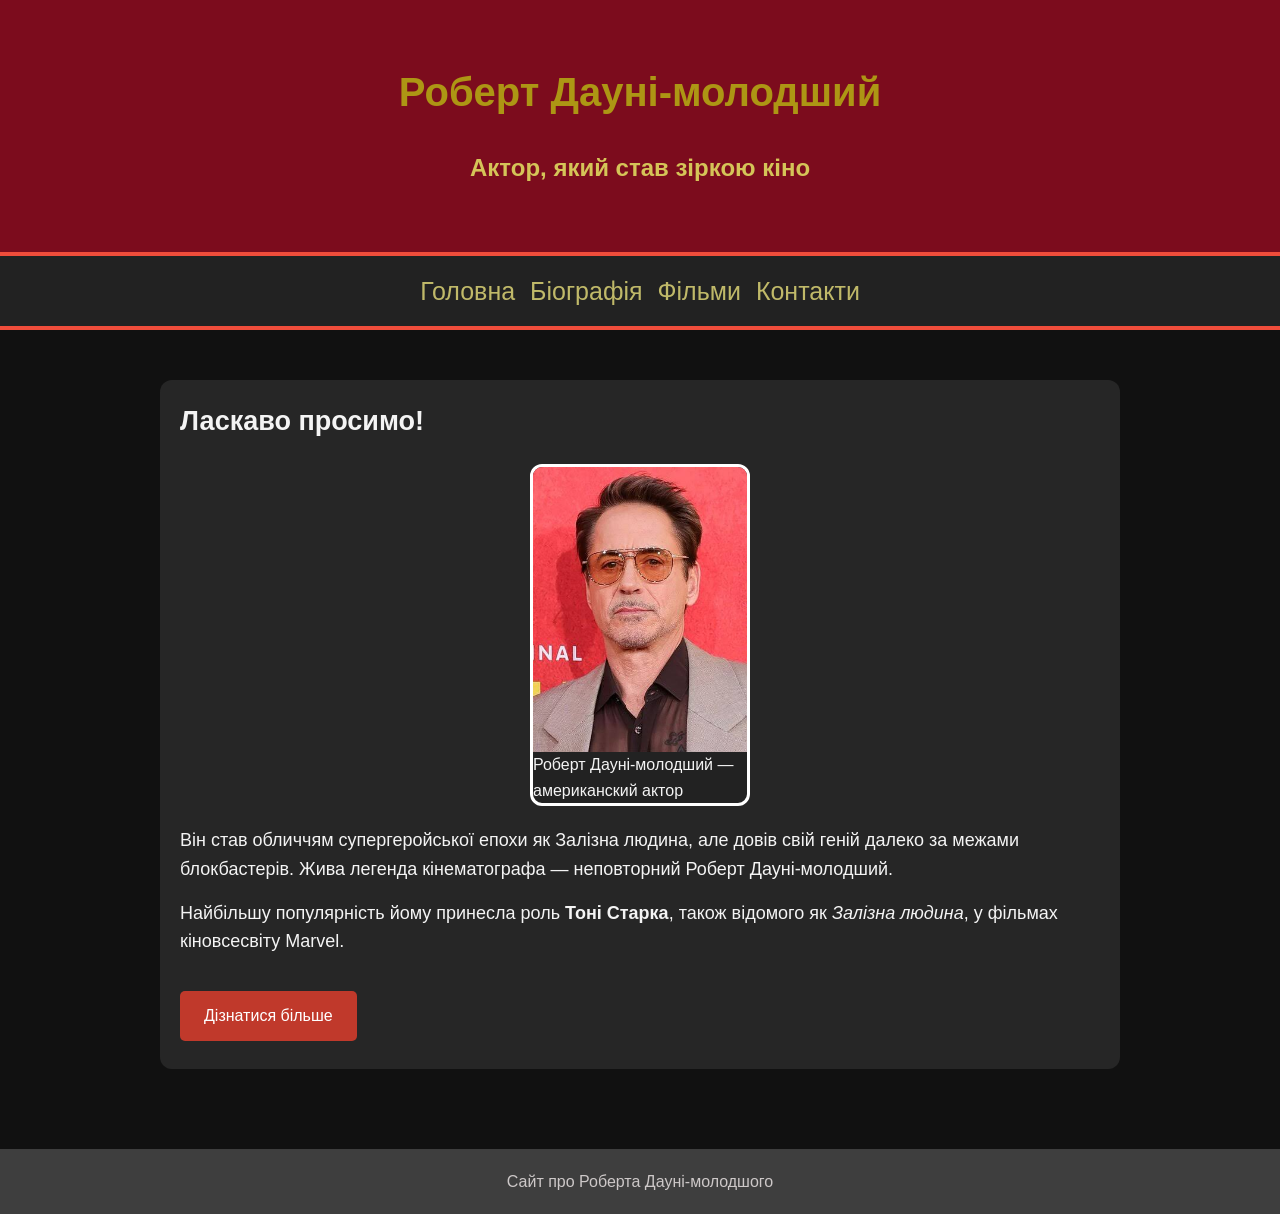
<file: index.html>
<!DOCTYPE html>
<html lang="uk">

<head>
    <meta charset="UTF-8">
    <meta name="viewport" content="width=device-width, initial-scale=1.0">
    <title>Robert Downey Jr. (Iron Man)</title>
    <link rel="stylesheet" href="style.css">
</head>

<body id="top">

    <header>
        <h1>Роберт Дауні-молодший</h1>
        <h2>Актор, який став зіркою кіно</h2>
    </header>

    <nav>
        <a href="index.html">Головна</a>
        <a href="biography.html">Біографія</a>
        <a href="films.html">Фільми</a>
        <a href="contact.html">Контакти</a>
    </nav>

    <main>
        <section id="home">
            <h2>Ласкаво просимо!</h2>

            <figure class="actor-photo">
                <img src="images/robert.jpg" alt="Роберт Дауні-молодший">
                <figcaption>
                    Роберт Дауні-молодший — американский актор
                </figcaption>
            </figure>

            <p>Він став обличчям супергеройської епохи як Залізна людина,
                але довів свій геній далеко за межами блокбастерів.
                Жива легенда кінематографа — неповторний Роберт Дауні-молодший.</p>

            <p>
                Найбільшу популярність йому принесла роль
                <strong>Тоні Старка</strong>, також відомого як
                <em>Залізна людина</em>, у фільмах кіновсесвіту Marvel.
            </p>

            <a href="biography.html" class="more-button">
                Дізнатися більше
            </a>
        </section>
    </main>

    <footer>
        <p>Сайт про Роберта Дауні-молодшого</p>
    </footer>

</body>

</html>
</file>
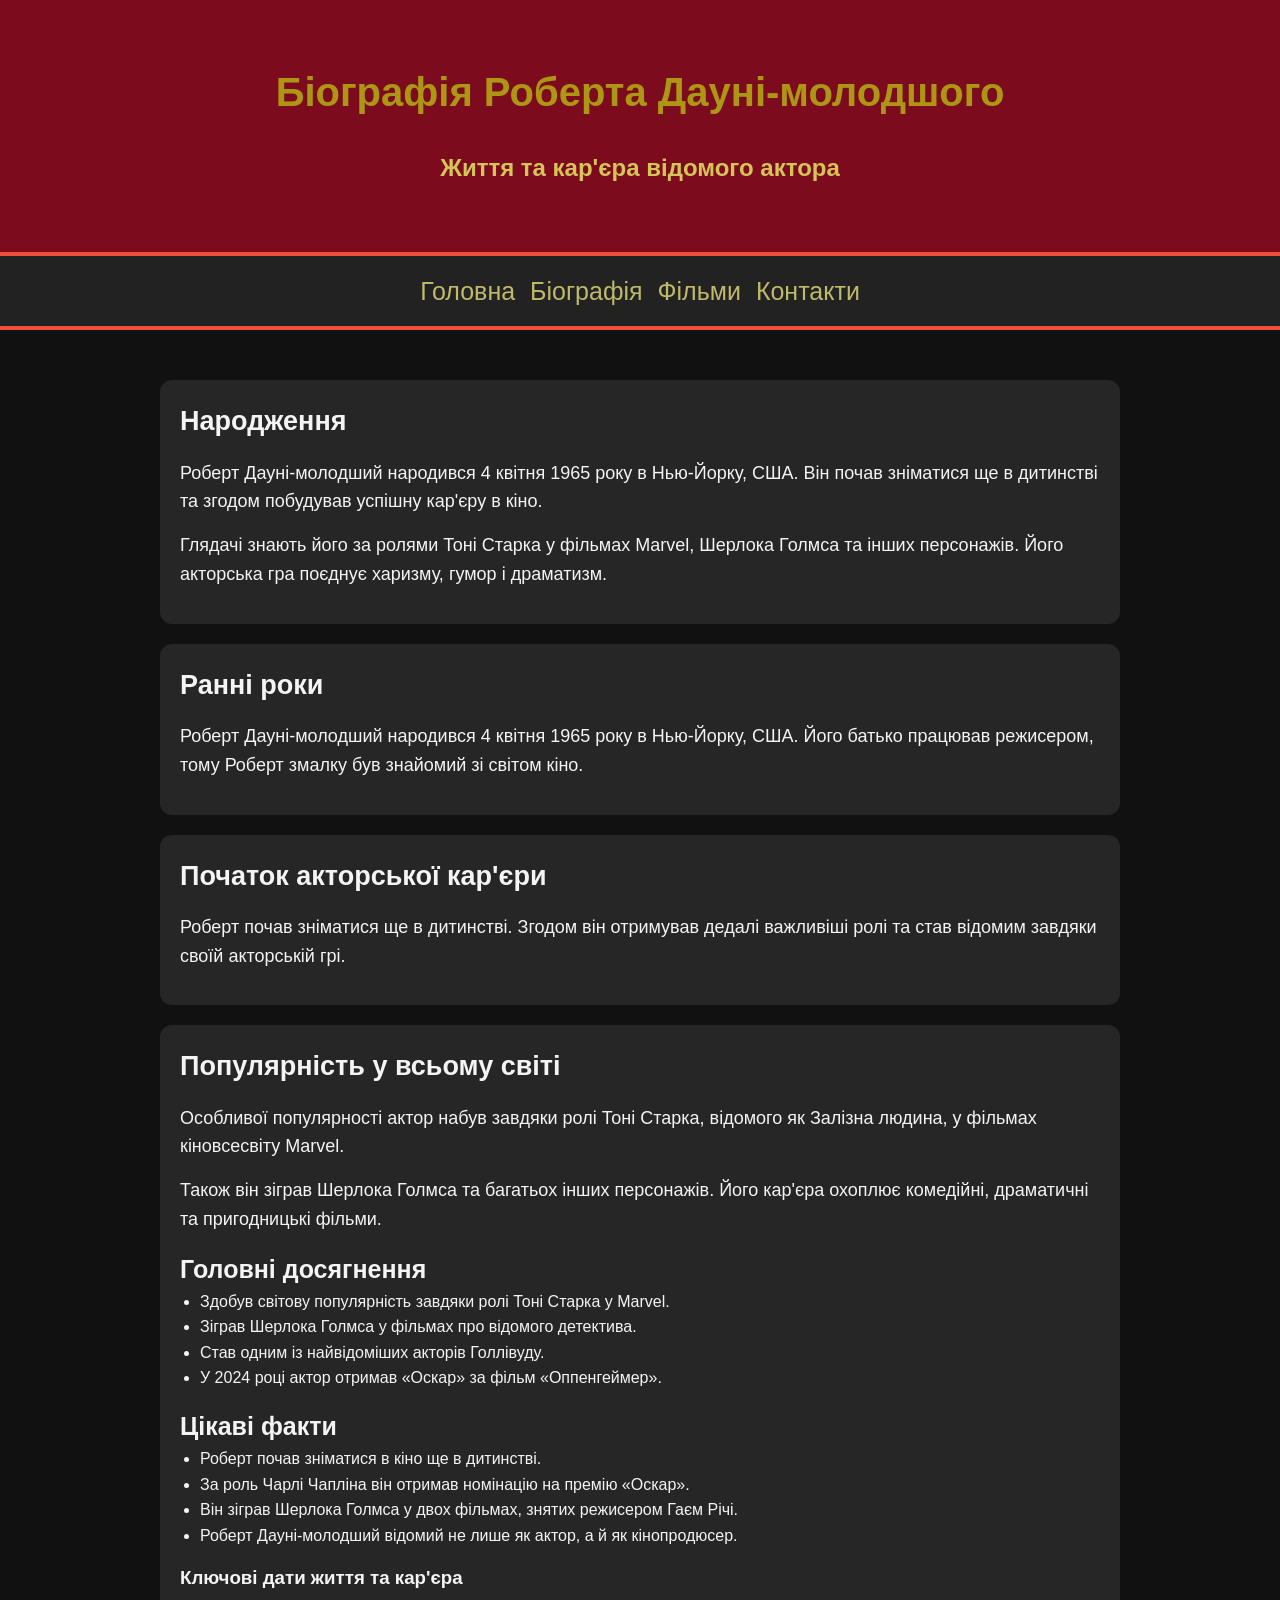
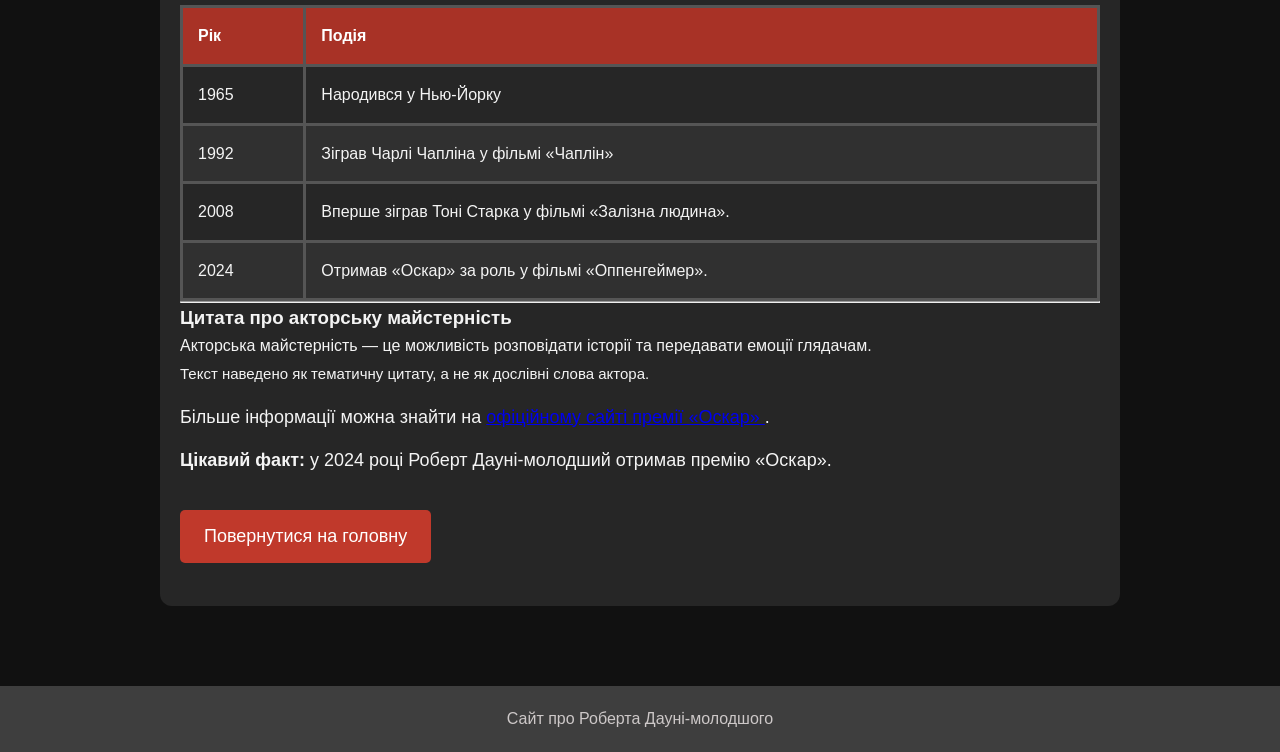
<file: biography.html>
<!DOCTYPE html>
<html lang="uk">

<head>
    <meta charset="UTF-8">
    <meta name="viewport" content="width=device-width, initial-scale=1.0">
    <title>Біографія — Robert Downey Jr.</title>
    <link rel="stylesheet" href="style.css">
</head>

<body id="top">

    <header>
        <h1>Біографія Роберта Дауні-молодшого</h1>
        <h2>Життя та кар'єра відомого актора</h2>
    </header>

    <nav>
        <a href="index.html">Головна</a>
        <a href="biography.html">Біографія</a>
        <a href="films.html">Фільми</a>
        <a href="contact.html">Контакти</a>
    </nav>

    <main>

        <section>
            <h2>Народження</h2>

            <p>Роберт Дауні-молодший народився 4 квітня 1965 року
                в Нью-Йорку, США. Він почав зніматися ще в дитинстві
                та згодом побудував успішну кар'єру в кіно.
            </p>

            <p>Глядачі знають його за ролями Тоні Старка у фільмах
                Marvel, Шерлока Голмса та інших персонажів.
                Його акторська гра поєднує харизму, гумор
                і драматизм.
            </p>
        </section>

        <section>
            <h2>Ранні роки</h2>

            <p>
                Роберт Дауні-молодший народився 4 квітня 1965 року
                в Нью-Йорку, США. Його батько працював режисером,
                тому Роберт змалку був знайомий зі світом кіно.
            </p>
        </section>

        <section>
            <h2>Початок акторської кар'єри</h2>

            <p>
                Роберт почав зніматися ще в дитинстві.
                Згодом він отримував дедалі важливіші ролі
                та став відомим завдяки своїй акторській грі.
            </p>
        </section>

        <section>
            <h2>Популярність у всьому світі</h2>

            <p>
                Особливої популярності актор набув завдяки ролі
                Тоні Старка, відомого як Залізна людина,
                у фільмах кіновсесвіту Marvel.
            </p>

            <p>
                Також він зіграв Шерлока Голмса та багатьох
                інших персонажів. Його кар'єра охоплює
                комедійні, драматичні та пригодницькі фільми.
            </p>

            <h3 class="bio">Головні досягнення</h3>

            <ul>
                <li>Здобув світову популярність завдяки ролі Тоні Старка у Marvel.</li>
                <li>Зіграв Шерлока Голмса у фільмах про відомого детектива.</li>
                <li>Став одним із найвідоміших акторів Голлівуду.</li>
                <li>
                    У 2024 році актор отримав «Оскар»
                    за фільм «Оппенгеймер».
                </li>
            </ul>

            <h3 class="bio">Цікаві факти</h3>

            <ul class="bio-facts">
                <li>
                    Роберт почав зніматися в кіно ще в дитинстві.
                </li>

                <li>
                    За роль Чарлі Чапліна він отримав номінацію
                    на премію «Оскар».
                </li>

                <li>
                    Він зіграв Шерлока Голмса у двох фільмах,
                    знятих режисером Гаєм Річі.
                </li>

                <li>
                    Роберт Дауні-молодший відомий не лише
                    як актор, а й як кінопродюсер.
                </li>
            </ul>

            <h3>Ключові дати життя та кар'єра</h3>

            <table class="biography-table">
                <thead>
                    <tr>
                        <th>Рік</th>
                        <th>Подія</th>
                    </tr>
                </thead>
                <tbody>
                    <tr>
                        <td>1965</td>
                        <td>Народився у Нью-Йорку</td>
                    </tr>
                    <tr>
                        <td>1992</td>
                        <td>Зіграв Чарлі Чапліна у фільмі «Чаплін»</td>
                    </tr>
                    <tr>
                        <td>2008</td>
                        <td>Вперше зіграв Тоні Старка у фільмі «Залізна людина».</td>
                    </tr>
                    <tr>
                        <td>2024</td>
                        <td>Отримав «Оскар» за роль у фільмі «Оппенгеймер».</td>
                    </tr>
                </tbody>
            </table>
            <hr>

            <h3>Цитата про акторську майстерність</h3>

            <blockquote cite="https://www.oscars.org/">
                Акторська майстерність — це можливість розповідати
                історії та передавати емоції глядачам.
            </blockquote>

            <p>
                <small>Текст наведено як тематичну цитату, а не як дослівні слова актора.</small>
            </p>

            <p>
                Більше інформації можна знайти на
                <a href="https://www.oscars.org/" target="_blank" rel="noopener noreferrer">
                    офіційному сайті премії «Оскар»
                </a>.
            </p>

            <p>
                <strong>Цікавий факт:</strong>
                у 2024 році Роберт Дауні-молодший отримав премію «Оскар».
            </p>

            <p>
                <a href="index.html" class="more-button">
                    Повернутися на головну
                </a>
            </p>

        </section>
    </main>

    <footer>
        <p>Сайт про Роберта Дауні-молодшого</p>
    </footer>

</body>

</html>
</file>
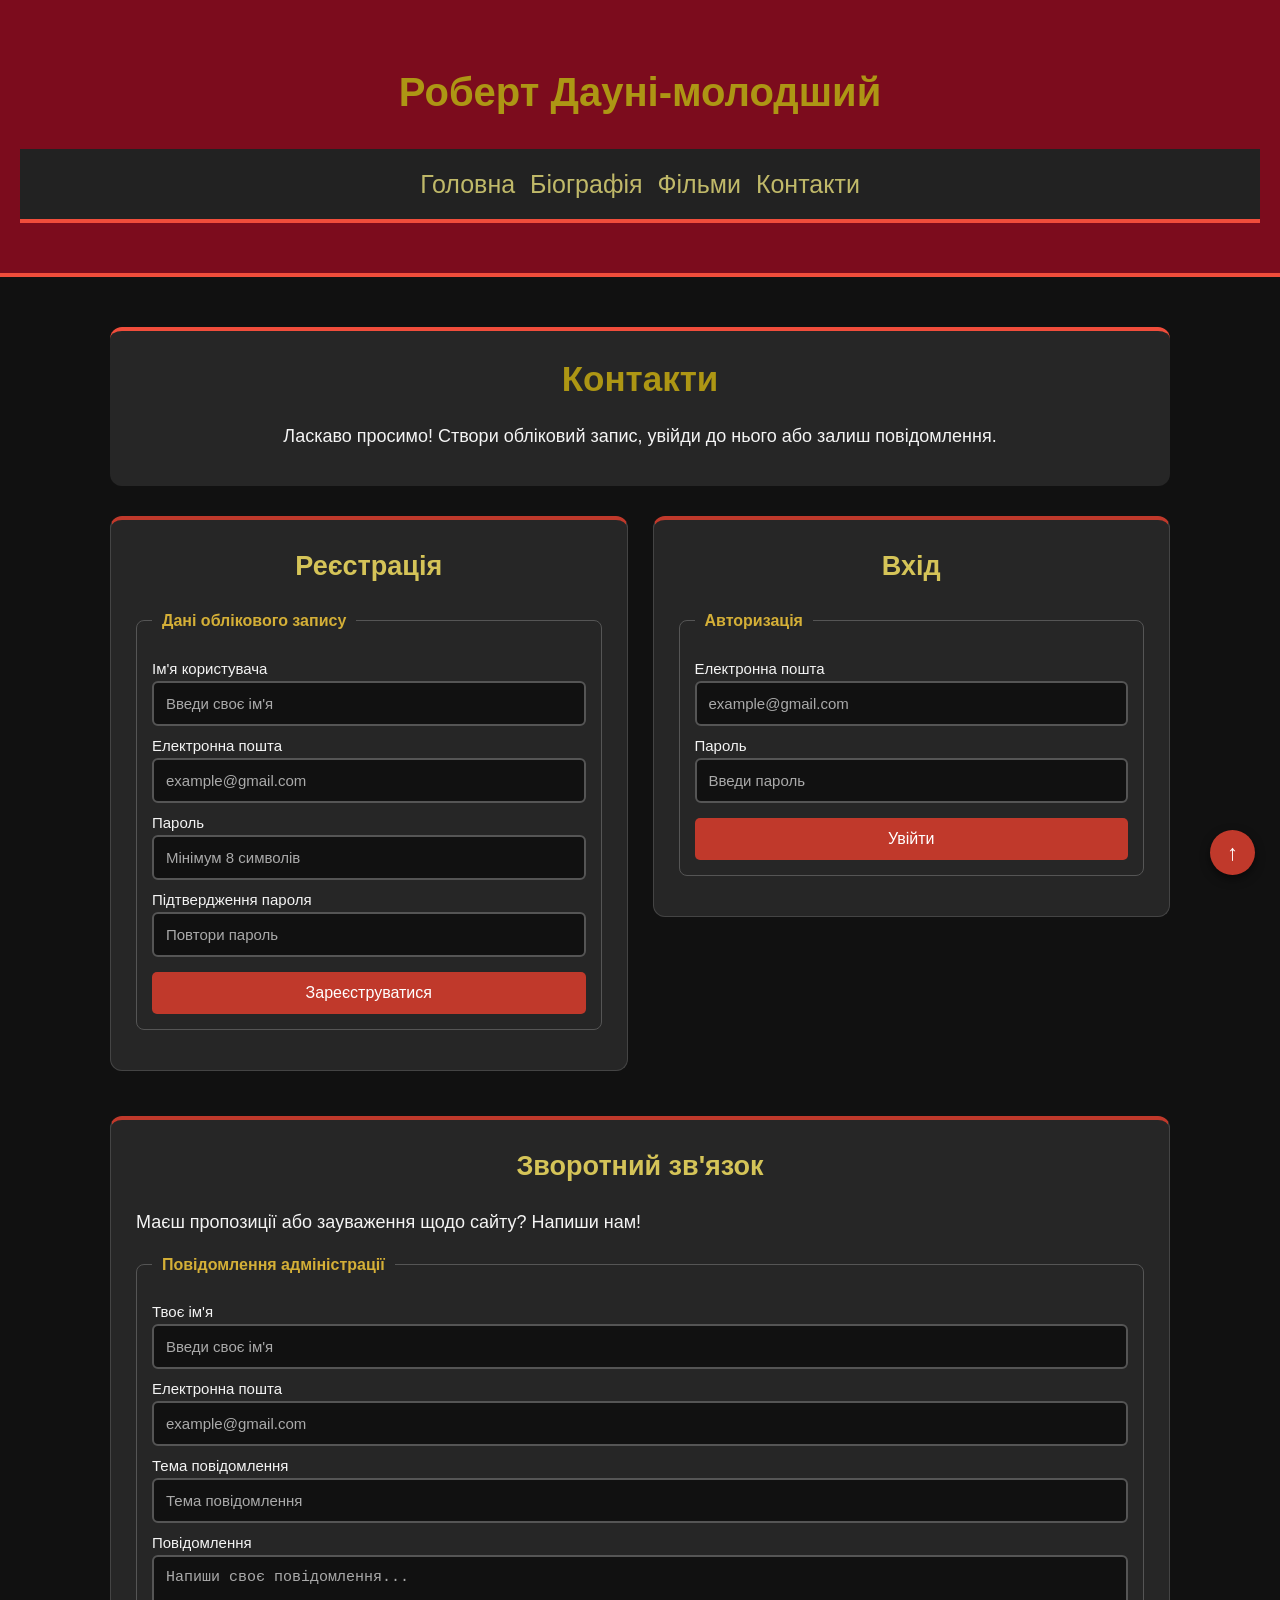
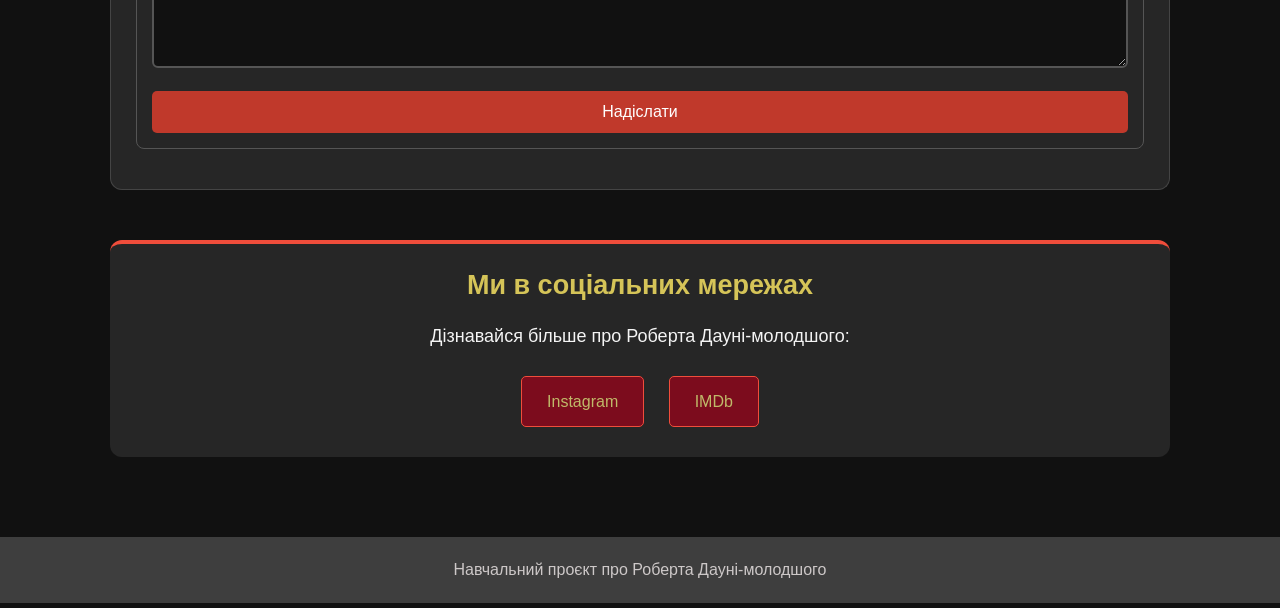
<file: contact.html>
<!DOCTYPE html>
<html lang="uk">

<head>
    <meta charset="UTF-8">
    <meta name="viewport" content="width=device-width, initial-scale=1.0">
    <title>Контакти | Роберт Дауні-молодший</title>
    <link rel="stylesheet" href="style.css">
</head>

<body>

    <header>
        <h1>Роберт Дауні-молодший</h1>

        <nav>
            <a href="index.html">Головна</a>
            <a href="biography.html">Біографія</a>
            <a href="films.html">Фільми</a>
            <a href="contact.html">Контакти</a>
        </nav>
    </header>

    <main class="contact-main">

        <section class="contact-intro">
            <h1>Контакти</h1>
            <p>
                Ласкаво просимо! Створи обліковий запис,
                увійди до нього або залиш повідомлення.
            </p>
        </section>

        <div class="contact-container">

            <section class="contact-card">
                <h2>Реєстрація</h2>

                <form action="#" method="post">
                    <fieldset>
                        <legend>Дані облікового запису</legend>

                        <label for="reg-name">Ім'я користувача</label>
                        <input type="text" id="reg-name" name="reg-name" placeholder="Введи своє ім'я" required>

                        <label for="reg-email">Електронна пошта</label>
                        <input type="email" id="reg-email" name="reg-email" placeholder="example@gmail.com" required>

                        <label for="reg-password">Пароль</label>
                        <input type="password" id="reg-password" name="reg-password" minlength="8"
                            placeholder="Мінімум 8 символів" required>

                        <label for="reg-confirm">Підтвердження пароля</label>
                        <input type="password" id="reg-confirm" name="reg-confirm" minlength="8"
                            placeholder="Повтори пароль" required>

                        <button type="submit">Зареєструватися</button>
                    </fieldset>
                </form>
            </section>

            <section class="contact-card">
                <h2>Вхід</h2>

                <form action="#" method="post">
                    <fieldset>
                        <legend>Авторизація</legend>

                        <label for="login-email">Електронна пошта</label>
                        <input type="email" id="login-email" name="login-email" placeholder="example@gmail.com"
                            required>

                        <label for="login-password">Пароль</label>
                        <input type="password" id="login-password" name="login-password" placeholder="Введи пароль"
                            required>

                        <button type="submit">Увійти</button>
                    </fieldset>
                </form>
            </section>

            <section class="contact-card contact-feedback">
                <h2>Зворотний зв'язок</h2>

                <p>
                    Маєш пропозиції або зауваження щодо сайту?
                    Напиши нам!
                </p>

                <form action="#" method="post">
                    <fieldset>
                        <legend>Повідомлення адміністрації</legend>

                        <label for="feedback-name">Твоє ім'я</label>
                        <input type="text" id="feedback-name" name="feedback-name" placeholder="Введи своє ім'я"
                            required>

                        <label for="feedback-email">Електронна пошта</label>
                        <input type="email" id="feedback-email" name="feedback-email" placeholder="example@gmail.com"
                            required>

                        <label for="feedback-subject">Тема повідомлення</label>
                        <input type="text" id="feedback-subject" name="feedback-subject" placeholder="Тема повідомлення"
                            required>

                        <label for="feedback-message">Повідомлення</label>
                        <textarea id="feedback-message" name="feedback-message" rows="5"
                            placeholder="Напиши своє повідомлення..." required></textarea>

                        <button type="submit">Надіслати</button>
                    </fieldset>
                </form>
            </section>

        </div>

        <section class="contact-socials">
            <h2>Ми в соціальних мережах</h2>
            <p>Дізнавайся більше про Роберта Дауні-молодшого:</p>

            <a href="https://www.instagram.com/robertdowneyjr/" target="_blank" rel="noopener noreferrer">
                Instagram
            </a>

            <a href="https://www.imdb.com/name/nm0000375/" target="_blank" rel="noopener noreferrer">
                IMDb
            </a>
        </section>

    </main>
    
    <a href="#top" class="scroll-top-btn" title="Нагору">↑</a>

    <footer>
        <p>Навчальний проєкт про Роберта Дауні-молодшого</p>
    </footer>

</body>

</html>
</file>
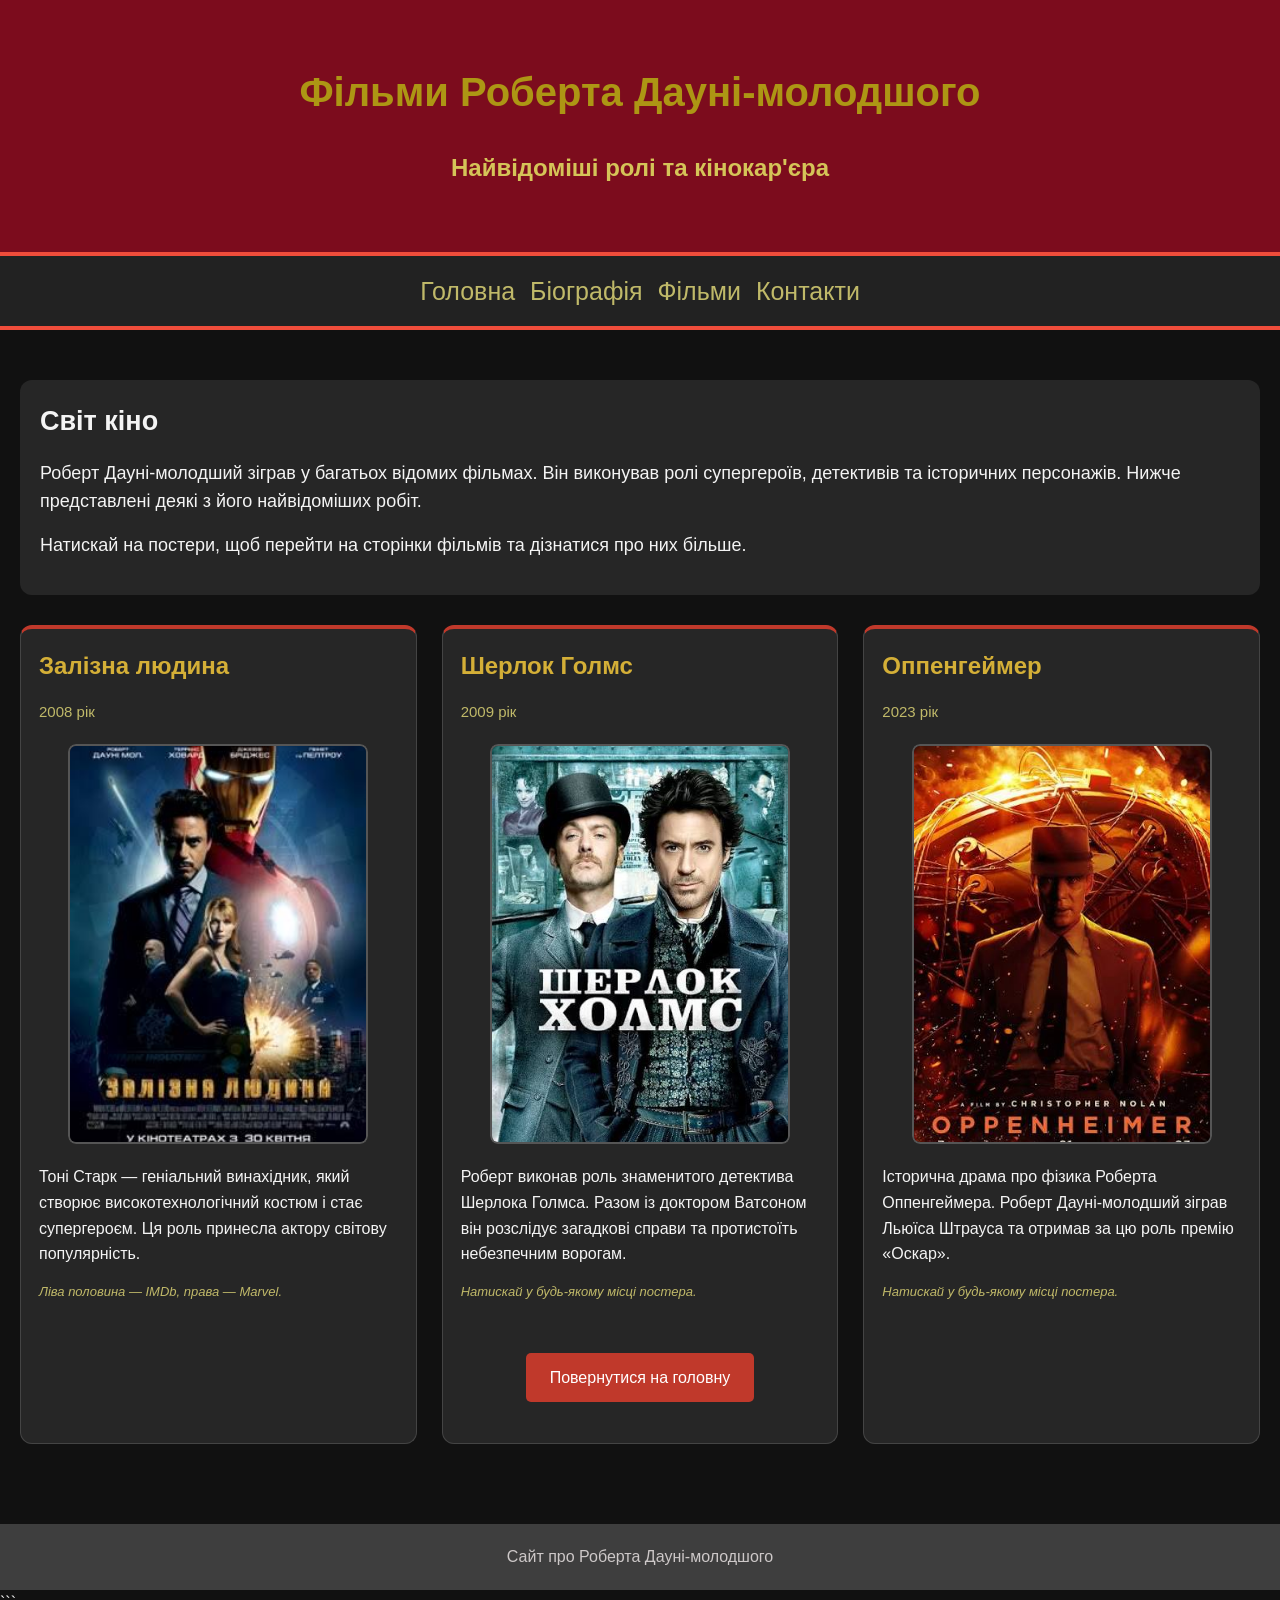
<file: films.html>
<!DOCTYPE html>
<html lang="uk">

<head>
    <meta charset="UTF-8">
    <meta name="viewport" content="width=device-width, initial-scale=1.0">
    <title>Фільми — Robert Downey Jr.</title>
    <link rel="stylesheet" href="style.css">
</head>

<body>

    <header>
        <h1>Фільми Роберта Дауні-молодшого</h1>
        <h2>Найвідоміші ролі та кінокар'єра</h2>
    </header>

    <nav>
        <a href="index.html">Головна</a>
        <a href="biography.html">Біографія</a>
        <a href="films.html">Фільми</a>
        <a href="contact.html">Контакти</a>
    </nav>

    <main class="films-main">

        <section class="films-intro">
            <h2>Світ кіно</h2>

            <p>
                Роберт Дауні-молодший зіграв у багатьох відомих фільмах.
                Він виконував ролі супергероїв, детективів та історичних
                персонажів. Нижче представлені деякі з його найвідоміших
                робіт.
            </p>

            <p>
                Натискай на постери, щоб перейти на сторінки фільмів
                та дізнатися про них більше.
            </p>
        </section>

        <div class="films-grid">

            <section class="film-card">

                <h2>Залізна людина</h2>

                <p class="film-year">2008 рік</p>

                <div class="split-poster">

                    <img src="images/iron-man.jpg" alt="Постер фільму Залізна людина">

                    <a class="poster-half poster-left" href="https://www.imdb.com/title/tt0371746/" target="_blank"
                        rel="noopener noreferrer" aria-label="Залізна людина на IMDb" title="Переглянути на IMDb">
                    </a>

                    <a class="poster-half poster-right" href="https://www.marvel.com/movies/iron-man" target="_blank"
                        rel="noopener noreferrer" aria-label="Залізна людина на Marvel" title="Переглянути на Marvel">
                    </a>

                </div>

                <p>
                    Тоні Старк — геніальний винахідник, який створює
                    високотехнологічний костюм і стає супергероєм.
                    Ця роль принесла актору світову популярність.
                </p>

                <p class="poster-hint">
                    Ліва половина — IMDb, права — Marvel.
                </p>

            </section>

            <section class="film-card">

                <h2>Шерлок Голмс</h2>

                <p class="film-year">2009 рік</p>

                <a class="whole-poster" href="https://www.imdb.com/title/tt0988045/" target="_blank"
                    rel="noopener noreferrer" title="Переглянути Шерлока Голмса на IMDb">

                    <img src="images/sherlock-holmes.jpg" alt="Постер фільму Шерлок Голмс">

                </a>

                <p>
                    Роберт виконав роль знаменитого детектива Шерлока
                    Голмса. Разом із доктором Ватсоном він розслідує
                    загадкові справи та протистоїть небезпечним ворогам.
                </p>

                <p class="poster-hint">
                    Натискай у будь-якому місці постера.
                </p>

                <p class="films-back">
                    <a href="index.html" class="more-button">
                        Повернутися на головну
                    </a>
                </p>

            </section>

            <section class="film-card">

                <h2>Оппенгеймер</h2>

                <p class="film-year">2023 рік</p>

                <a class="whole-poster" href="https://www.imdb.com/title/tt15398776/" target="_blank"
                    rel="noopener noreferrer" title="Переглянути Оппенгеймер на IMDb">

                    <img src="images/oppenheimer.jpg" alt="Постер фільму Оппенгеймер">

                </a>

                <p>
                    Історична драма про фізика Роберта Оппенгеймера.
                    Роберт Дауні-молодший зіграв Льюїса Штрауса
                    та отримав за цю роль премію «Оскар».
                </p>

                <p class="poster-hint">
                    Натискай у будь-якому місці постера.
                </p>

            </section>
            
        </div>

        

    </main>

    <footer>
        <p>Сайт про Роберта Дауні-молодшого</p>
    </footer>

</body>

</html>
```
</file>
<file: style.css>
* {
    margin: 0;
    padding: 0;
    box-sizing: border-box;
}

body {
    background-color: #111;
    color: #f4f4f4;
    font-family: Arial, Helvetica, sans-serif;
    line-height: 1.6;
}

header {
    background-color: #7c0c1d;
    text-align: center;
    padding: 50px 20px;
    border-bottom: 4px solid #f04d3b;
}

header h1 {
    color: rgb(173, 150, 20);
    font-size: 40px;
    margin-bottom: 25px;
    margin-top: 10px;
}

header h2 {
    color: rgb(213, 196, 88);
    margin: 15px;
}

nav {
    position: sticky;
    top: 0;
    z-index: 100;
    background-color: #222222;
    text-align: center;
    padding: 15px;
    border-bottom: 4px solid #f04d3b;
}

nav a {
    color: #c0b969;
    font-size: 25px;
    margin-left: 15px;
    margin-right: 15px;
    text-decoration: none;
    transition: color 0.3s;
}

nav a:hover {
    color: #d4af37;
}

main {
    max-width: 1000px;
    margin: 30px auto;
    padding: 20px;
}

section {
    background-color: #262626;
    border-radius: 12px;
    padding: 20px;
    margin-bottom: 20px;
}

section h2 {
    font-size: 27px;
    color: #f4f4f4;
    margin-bottom: 15px;
}

section p {
    color: #f4f4f4;
    margin-bottom: 15px;
    font-size: 18px;
}

footer {
    background-color: #3e3e3e;
    text-align: center;
    padding: 20px;
    color: #cdc8c8;
    margin-top: 40px;
}

figure.actor-photo {
    display: block;
    width: 220px;
    max-width: 100%;
    margin: 20px auto;
    border: 3px solid #ffffff;
    border-radius: 12px;
    overflow: hidden;
    background-color: #222;
}

figure.actor-photo img {
    display: block;
    width: 100%;
    height: auto;
    border: none;
    border-radius: 0;
}

.more-button {
    display: inline-block;
    background-color: #c0392b;
    color: white;
    text-decoration: none;
    padding: 12px 24px;
    border-radius: 5px;
    margin-top: 20px;
    margin-bottom: 8px;
    transition: background-color 0.3s;
}

.more-button:hover {
    background-color: #922b21;
}

.biography-table {
    width: 100%;
    margin-top: 12px;
    border-collapse: collapse;
}

.biography-table th,
.biography-table td {
    border: 3px solid #555555;
    text-align: left;
    padding: 15px;
}

.biography-table th {
    background-color: #a83226;
    color: white;
}

.biography-table tr:nth-child(even) {
    background-color: #303030;
}

section li {
    font-size: 16px;
}

section ul {
    margin-left: 20px;
    margin-bottom: 15px;
}

.bio {
    font-size: 25px;
}

/* Фільми */
.films-main {
    max-width: 1300px;
}

.films-intro {
    margin-bottom: 30px;
}

.films-grid {
    display: grid;
    grid-template-columns: repeat(3, minmax(0, 1fr));
    gap: 25px;
}

.film-card {
    min-width: 0;
    overflow: hidden;
    background-color: #262626;
    border: 1px solid #444;
    border-top: 4px solid #c0392b;
    border-radius: 12px;
    padding: 18px;
    transition: transform 0.3s, border-color 0.3s;
}

.film-card:hover {
    border-top-color: #d4af37;
}

.film-card h2 {
    color: #d4af37;
    font-size: 24px;
    margin-bottom: 15px;
}

.film-year {
    color: #c0b969;
    font-size: 15px;
    margin-bottom: 20px;
}

.split-poster,
.whole-poster {
    display: block;
    width: 100%;
    max-width: 300px;
    height: 400px;
    margin: 0 auto 20px;
    border-radius: 8px;
    overflow: hidden;
    position: relative;
}

.split-poster img,
.whole-poster img {
    display: block;
    width: 100%;
    height: 100%;
    object-fit: cover;
    border: 2px solid #555;
    border-radius: 8px;
}

.poster-half {
    position: absolute;
    top: 0;
    bottom: 0;
    width: 50%;
    z-index: 1;
    transition: background-color 0.3s;
}

.poster-left {
    left: 0;
}

.poster-right {
    right: 0;
}

.poster-left:hover {
    background-color: rgba(192, 57, 43, 0.3);
}

.poster-right:hover {
    background-color: rgba(212, 175, 55, 0.3);
}

.whole-poster img {
    transition: transform 0.5s, border-color 0.3s;
}

.whole-poster:hover img {
    border-color: #d4af37;
}

.whole-poster:focus-visible,
.poster-half:focus-visible {
    outline: 3px solid #d4af37;
    outline-offset: 3px;
}

.film-card>p:not(.film-year, .poster-hint) {
    font-size: 16px;
    margin-bottom: 15px;
}

.poster-hint {
    color: #c0b969;
    font-size: 13px;
    font-style: italic;
    margin-top: 15px;
}

.films-back {
    text-align: center;
    margin-top: 30px;
}

/* Контакти та Форми */
.contact-main {
    max-width: 1100px;
    margin: 30px auto;
    padding: 20px;
}

.contact-intro {
    text-align: center;
    margin-bottom: 30px;
    border-top: 4px solid #f04d3b;
}

.contact-intro h1 {
    color: rgb(173, 150, 20);
    font-size: 35px;
    margin-bottom: 15px;
}

.contact-container {
    display: grid;
    grid-template-columns: repeat(2, minmax(0, 1fr));
    gap: 25px;
    align-items: start;
}

.contact-card {
    background-color: #262626;
    border: 1px solid #444;
    border-top: 4px solid #c0392b;
    border-radius: 12px;
    padding: 25px;
    transition: border-color 0.3s;
}

.contact-card:hover {
    border-top-color: #d4af37;
}

.contact-card h2 {
    color: rgb(213, 196, 88);
    font-size: 27px;
    margin-bottom: 20px;
    text-align: center;
}

/* Стилізація Fieldset та Legend */
fieldset {
    border: 1px solid #555;
    border-radius: 8px;
    padding: 15px;
    margin-bottom: 15px;
}

legend {
    color: #d4af37;
    padding: 0 10px;
    font-size: 16px;
    font-weight: bold;
}

.contact-card form {
    display: flex;
    flex-direction: column;
    gap: 12px;
}

.contact-card label {
    color: #f4f4f4;
    font-size: 15px;
    display: block;
    margin-top: 8px;
}

.contact-card input,
.contact-card textarea {
    width: 100%;
    padding: 12px;
    background-color: #111;
    color: #f4f4f4;
    border: 2px solid #555;
    border-radius: 6px;
    font-size: 15px;
    transition: border-color 0.3s, box-shadow 0.3s;
}

/* Динамічні стани полів та валідація */
.contact-card input:focus,
.contact-card textarea:focus {
    outline: none;
    border-color: #d4af37;
    box-shadow: 0 0 8px rgba(212, 175, 55, 0.4);
}

.contact-card input:focus:valid,
.contact-card textarea:focus:valid {
    border-color: #2ecc71;
}

.contact-card input:focus:invalid,
.contact-card textarea:focus:invalid {
    border-color: #e74c3c;
}

.contact-card input::placeholder,
.contact-card textarea::placeholder {
    color: #aaa;
}

.contact-card textarea {
    resize: vertical;
}

.contact-card button {
    background-color: #c0392b;
    color: white;
    padding: 12px;
    margin-top: 15px;
    width: 100%;
    border: none;
    border-radius: 5px;
    font-size: 16px;
    cursor: pointer;
    transition: background-color 0.3s;
}

.contact-card button:hover {
    background-color: #922b21;
}

.contact-feedback {
    grid-column: 1 / -1;
}

.contact-socials {
    margin-top: 30px;
    text-align: center;
    border-top: 4px solid #f04d3b;
}

.contact-socials h2 {
    color: rgb(213, 196, 88);
    font-size: 27px;
    margin-bottom: 15px;
}

.contact-socials a {
    display: inline-block;
    background-color: #7c0c1d;
    color: #c0b969;
    text-decoration: none;
    padding: 12px 25px;
    margin: 10px;
    border-radius: 5px;
    border: 1px solid #f04d3b;
    transition: background-color 0.3s, color 0.3s;
}

.contact-socials a:hover {
    background-color: #c0392b;
    color: white;
}

/* Фіксована кнопка «Вгору» (position: fixed) */
.scroll-top-btn {
    position: fixed;
    bottom: 25px;
    right: 25px;
    background-color: #c0392b;
    color: white;
    width: 45px;
    height: 45px;
    border-radius: 50%;
    text-align: center;
    line-height: 45px;
    font-size: 22px;
    text-decoration: none;
    font-weight: bold;
    box-shadow: 0 4px 10px rgba(0, 0, 0, 0.5);
    z-index: 1000;
    transition: background-color 0.3s, transform 0.3s;
}

.scroll-top-btn:hover {
    background-color: #d4af37;
    color: #111;
    transform: scale(1.1);
}
/* Адаптивність сайту */

/* Flexbox для навігаційного меню */
nav {
    display: flex;
    justify-content: center;
    align-items: center;
    flex-wrap: wrap;
    gap: 15px;
}

nav a {
    margin: 0;
}

/* Адаптивні зображення */
img {
    max-width: 100%;
    height: auto;
}

/* Планшети та невеликі ноутбуки */
@media (max-width: 1024px) {

    main {
        width: 95%;
    }

    .films-main,
    .contact-main {
        width: 95%;
    }

    .films-grid {
        grid-template-columns: repeat(2, minmax(0, 1fr));
    }

    header h1 {
        font-size: 34px;
    }
}

/* Планшети та великі смартфони */
@media (max-width: 768px) {

    header {
        padding: 30px 15px;
    }

    header h1 {
        font-size: 30px;
    }

    header h2 {
        font-size: 20px;
    }

    nav {
        gap: 12px;
        padding: 12px;
    }

    nav a {
        font-size: 20px;
    }

    main,
    .contact-main,
    .films-main {
        width: 100%;
        padding: 15px;
        margin: 20px auto;
    }

    .films-grid {
        grid-template-columns: repeat(2, minmax(0, 1fr));
        gap: 15px;
    }

    .contact-container {
        grid-template-columns: 1fr 1fr;
        gap: 15px;
    }

    section p {
        font-size: 16px;
    }
}

/* Мобільні телефони */
@media (max-width: 480px) {

    header {
        padding: 25px 10px;
    }

    header h1 {
        font-size: 25px;
    }

    header h2 {
        font-size: 17px;
    }

    nav {
        flex-direction: column;
        gap: 10px;
    }

    nav a {
        font-size: 18px;
    }

    main,
    .contact-main,
    .films-main {
        padding: 10px;
    }

    section {
        padding: 15px;
    }

    section h2 {
        font-size: 22px;
    }

    section p {
        font-size: 15px;
    }

    .films-grid {
        grid-template-columns: 1fr;
    }

    .contact-container {
        grid-template-columns: 1fr;
    }

    .contact-feedback {
        grid-column: auto;
    }

    .film-card {
        padding: 15px;
    }

    .split-poster,
    .whole-poster {
        height: 350px;
    }

    .contact-card {
        padding: 15px;
    }

    .biography-table th,
    .biography-table td {
        padding: 8px;
        font-size: 14px;
    }

    .scroll-top-btn {
        right: 12px;
        bottom: 12px;
    }

    footer {
        padding: 15px;
        font-size: 14px;
    }
}
</file>
